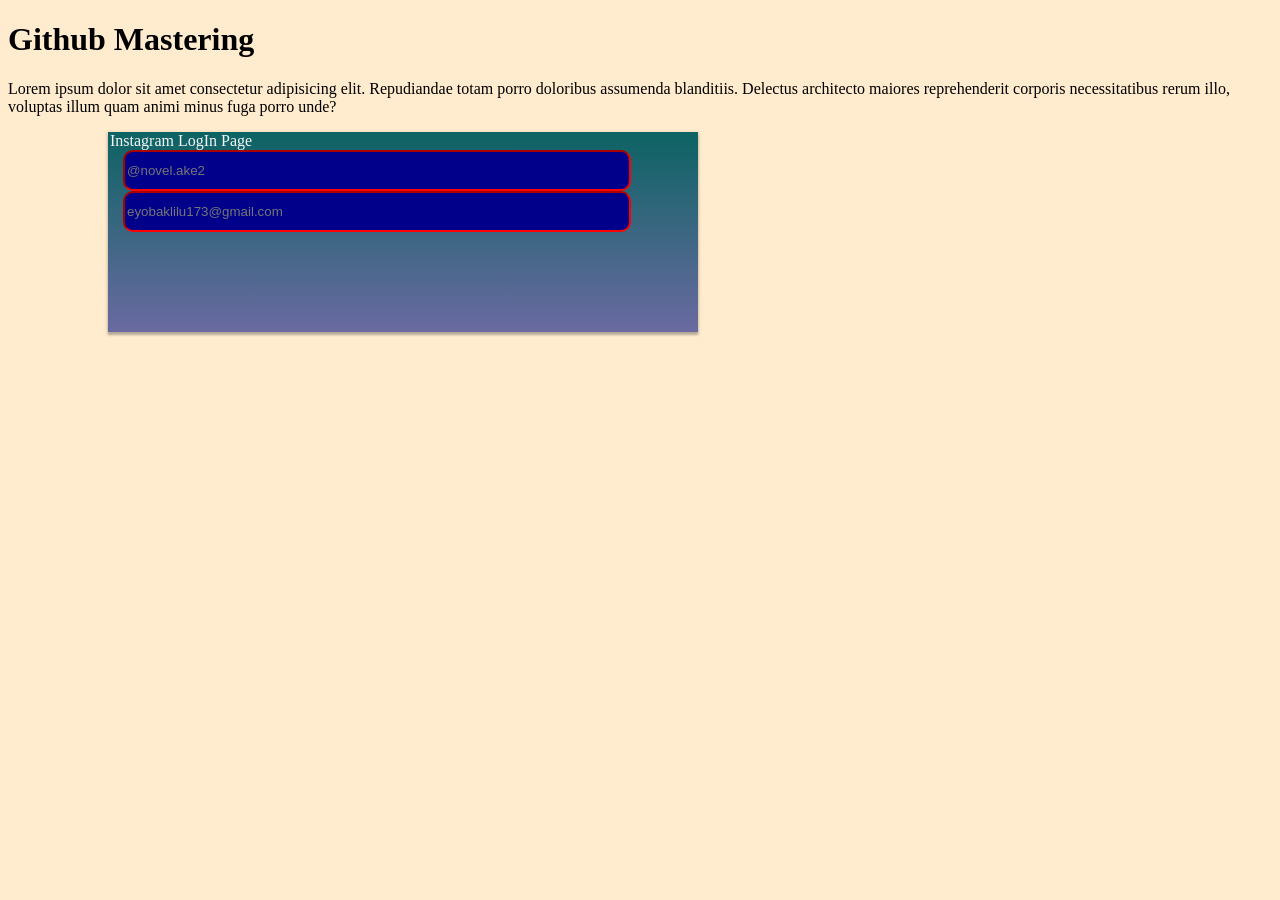
<file: index.html>
<!DOCTYPE html>
<html>
    <head>
        <meta charset="utf-8">
        <meta name="viewport" conten="width=device-width, scale=1.0">
        <title>Git Tutorial</title>
        <link rel="stylesheet" href="styles.css">
    </head>
    <body>
        <h1 class="git">Github Mastering</h1>
        <p>Lorem ipsum dolor sit amet consectetur adipisicing elit. Repudiandae totam porro doloribus assumenda blanditiis. Delectus architecto maiores reprehenderit corporis necessitatibus rerum illo, voluptas illum quam animi minus fuga porro unde?</p>
        <div class="eyy">
    
            <legend>Instagram LogIn Page</legend>
            <input class="use" type="text" name="user-name" placeholder="@novel.ake2" required>
            <input class="use1" type="email" name="email" placeholder="eyobaklilu173@gmail.com" required>
        </div>
    </body>
</html>
</file>
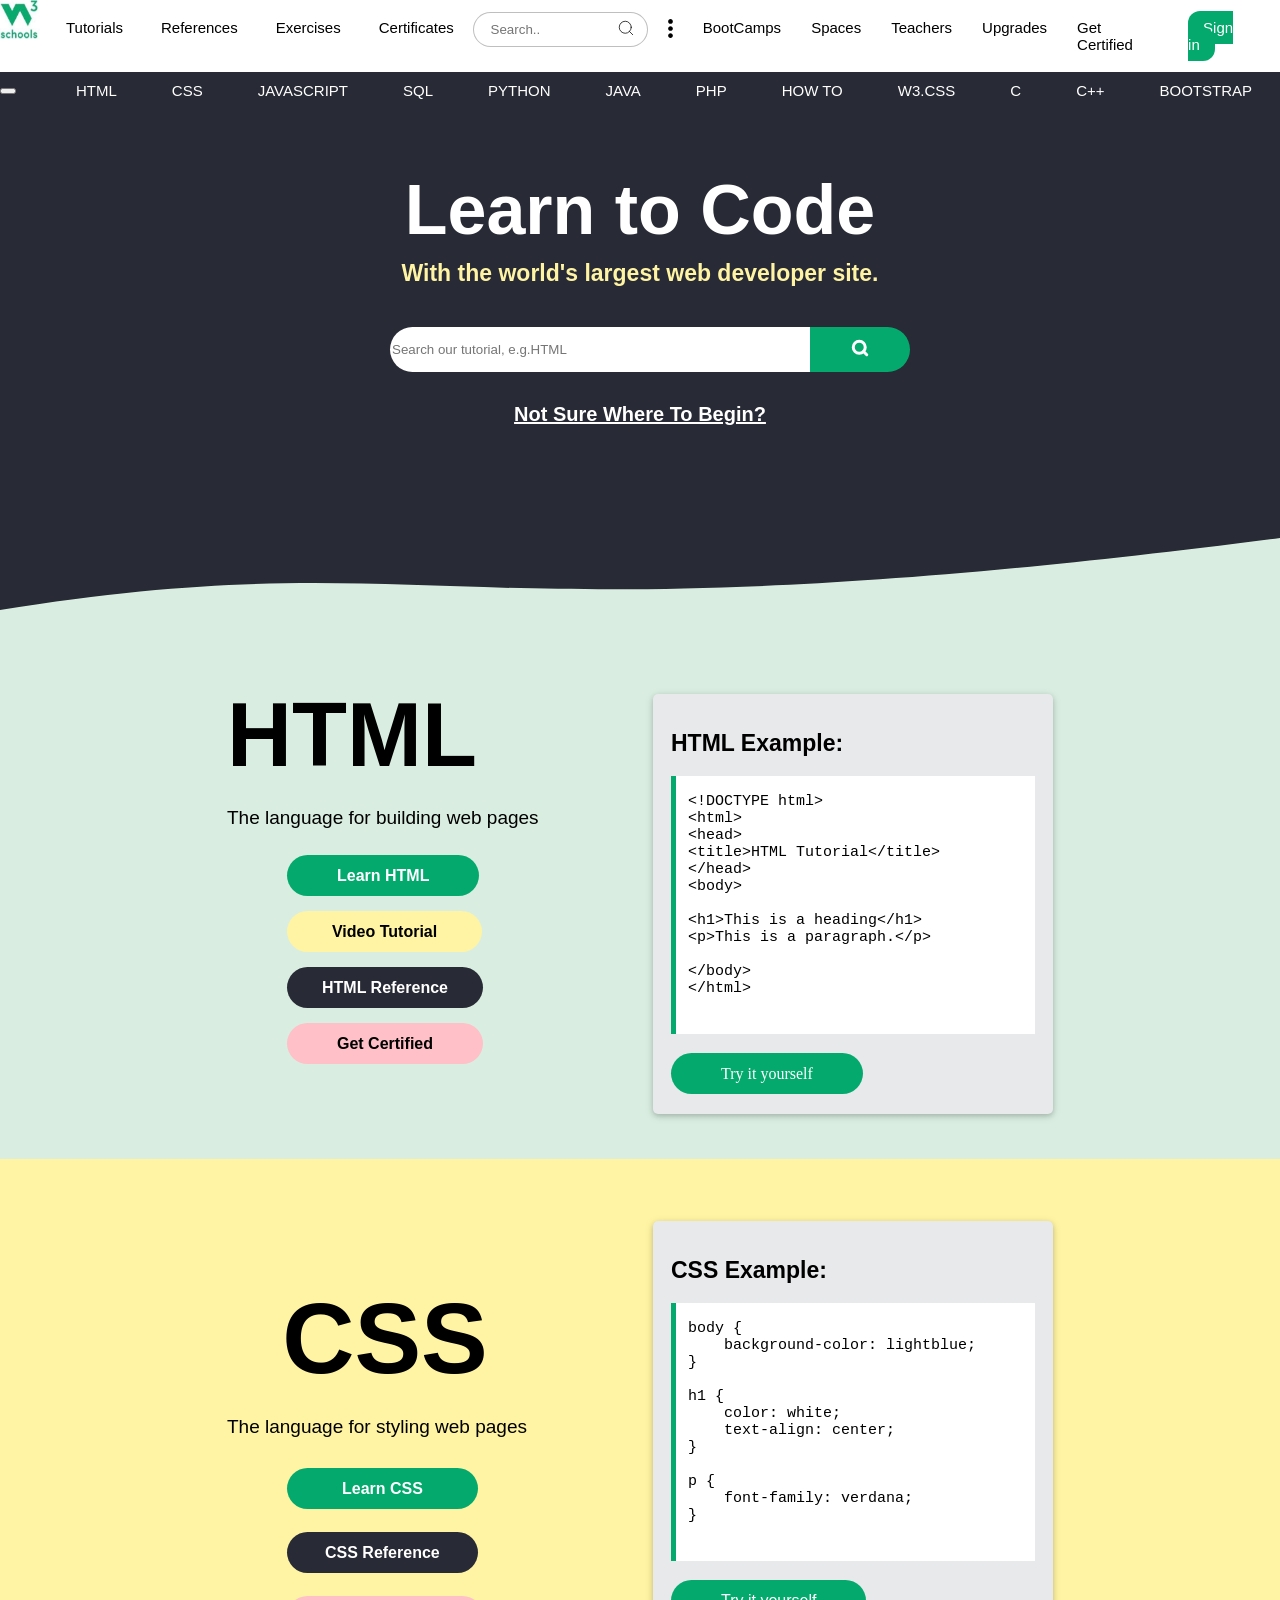
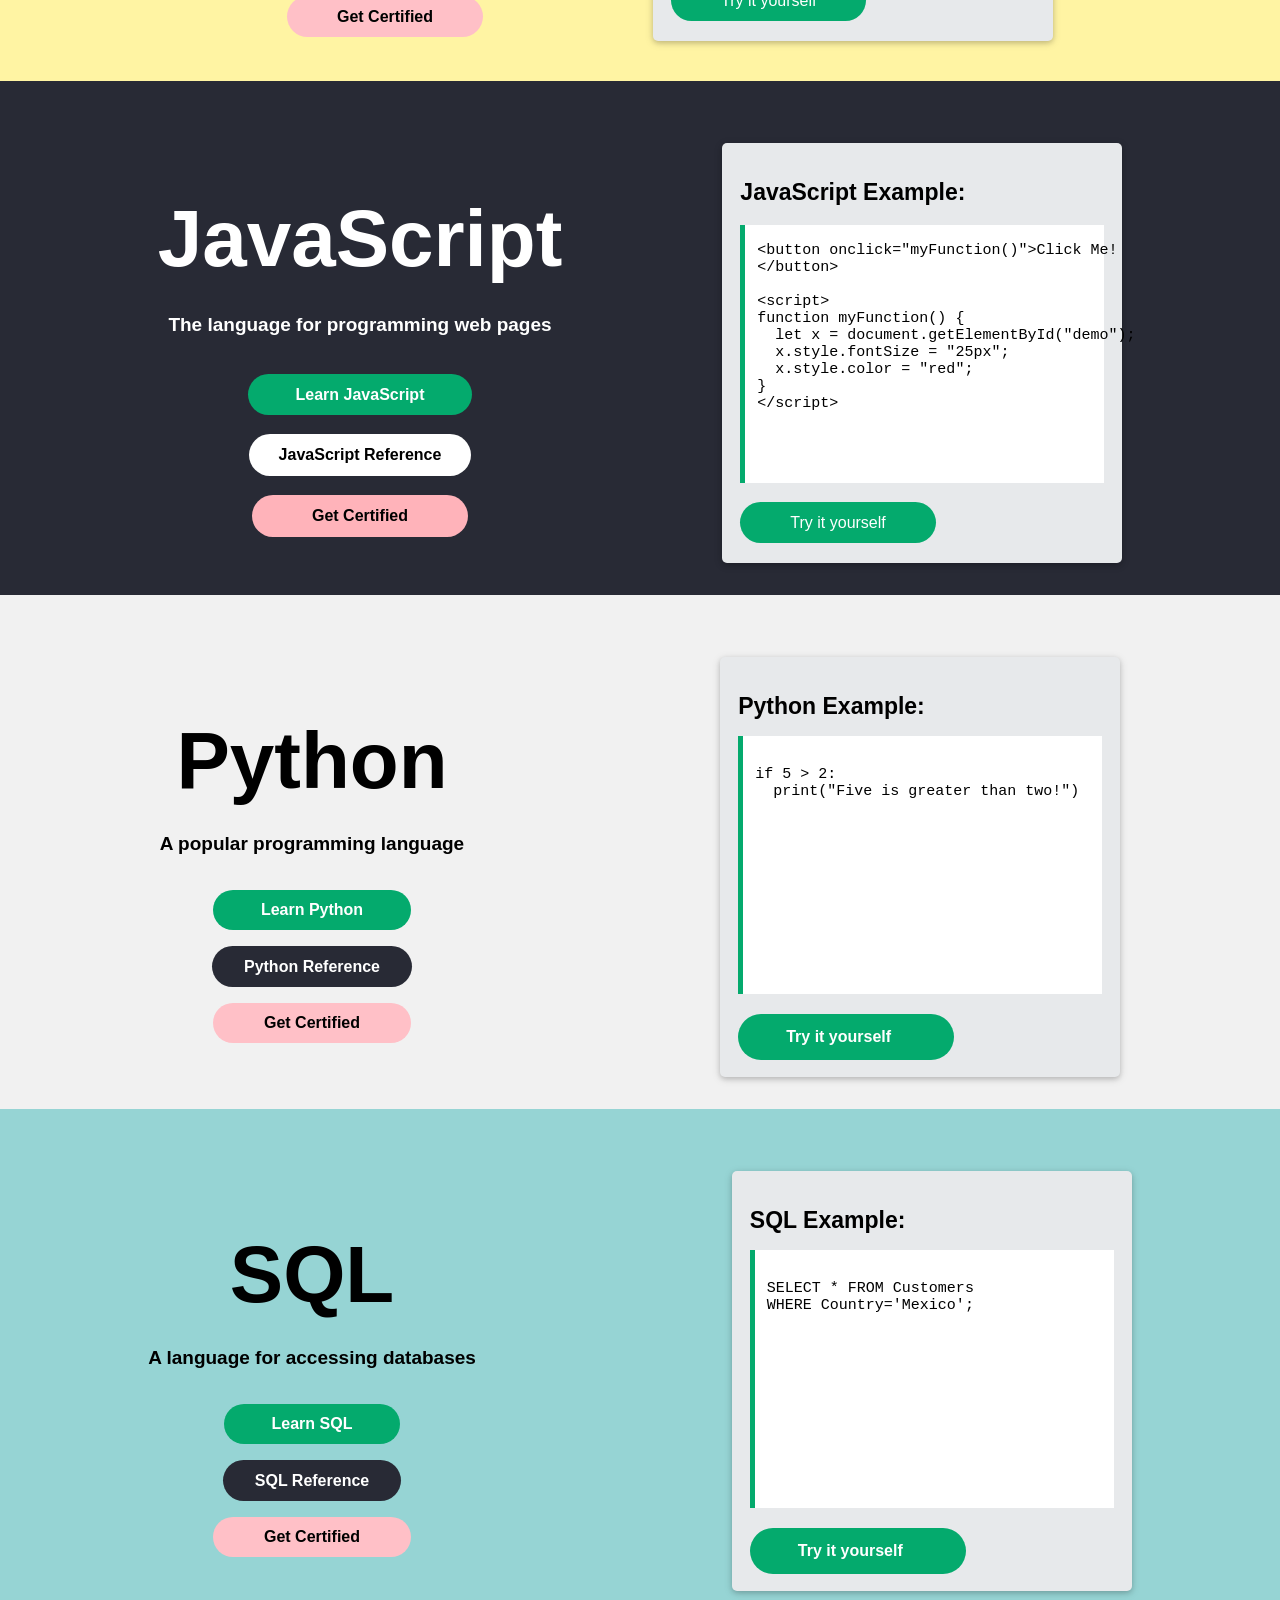
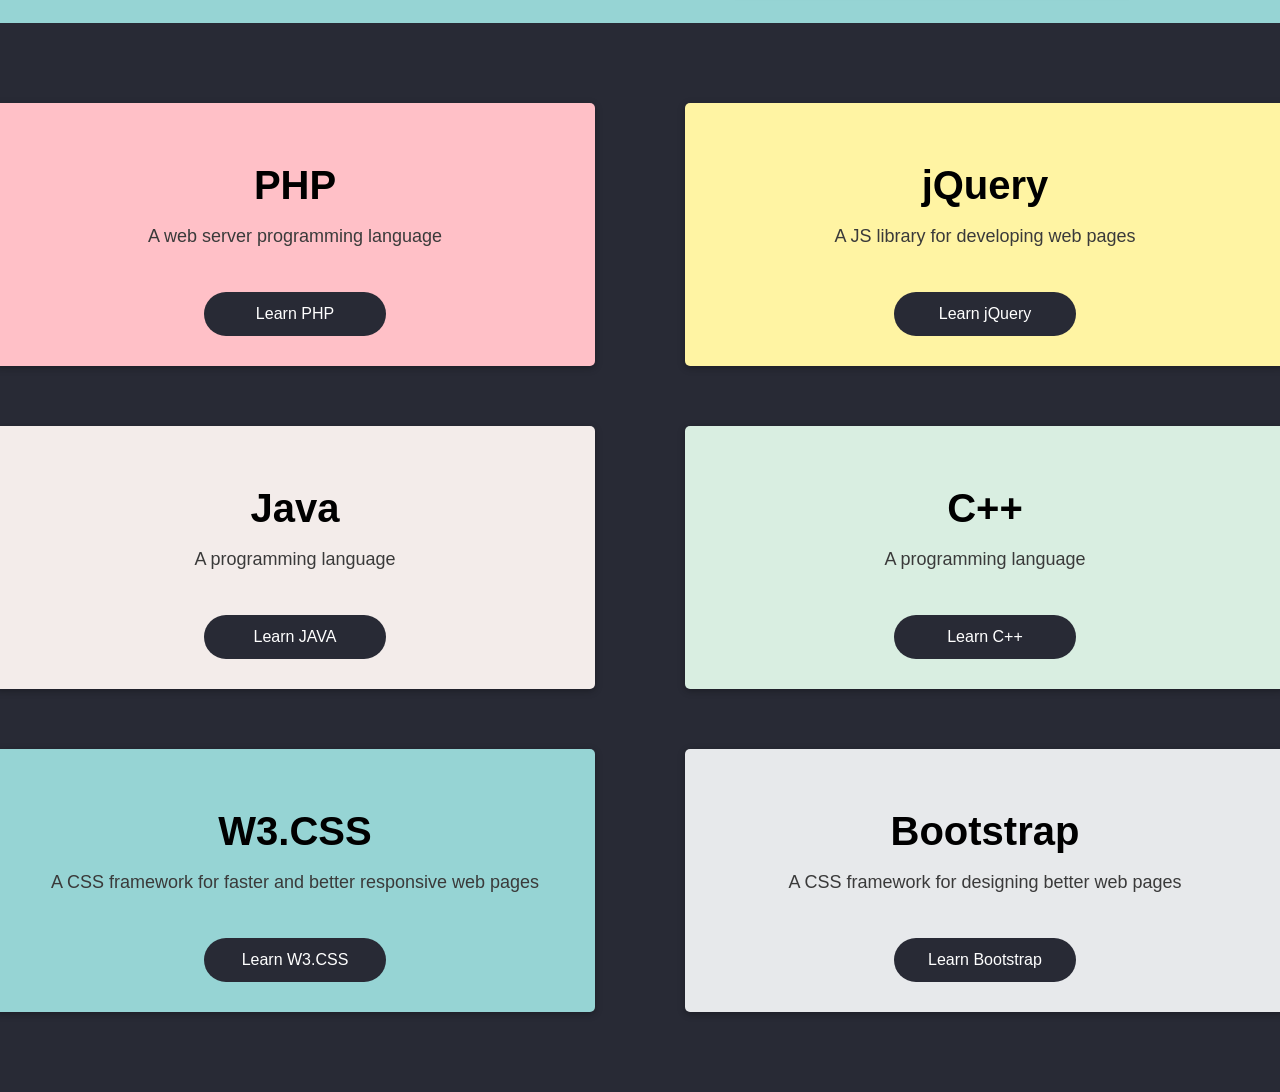
<file: clone_w3school.html>
<!DOCTYPE html>
<html lang="en">
<head>
    <meta charset="UTF-8">
    <meta name="viewport" content="width=device-width, initial-scale=1.0">
    <title>W3School</title>
    <link rel="stylesheet" href="clone_w3school.css">
</head>
<body>

    <div class="nav-container">
        <div>
        <nav class="nav-top-left">
            <ul class="left-nav">
                <li><a id="img" title="Home" href="https://www.w3schools.com/"><img src="image.png"></a></li>
                <li><a class="except" title="Tutoria and References" href="">Tutorials</a></li>
                <li><a class="except" title="References" href="">References</a></li>
                <li><a class="except" title="Exercises" href="">Exercises</a></li>
                <li><a class="except" title="Certificates" href="">Certificates</a></li>
                <li class="xcept"><input class="sear" type="search" placeholder="    Search..">
            <button class="bn" type="submit"><svg xmlns="http://www.w3.org/2000/svg" width="15" height="19" viewBox="0 0 24 24" fill="none" stroke="#000000" stroke-width="1" stroke-linecap="round" stroke-linejoin="round" class="search-icon">
  <circle cx="11" cy="11" r="8"></circle>
  <line x1="21" y1="21" x2="16.65" y2="16.65"></line>
</svg></button></li>
    <a title="See more"><svg class="svg" xmlns="http://www.w3.org/2000/svg" viewBox="0 0 640 640">
          <path d="M320 208C289.1 208 264 182.9 264 152C264 121.1 289.1 96 320 96C350.9 96 376 121.1 376 152C376 182.9 350.9 208 320 208zM320 432C350.9 432 376 457.1 376 488C376 518.9 350.9 544 320 544C289.1 544 264 518.9 264 488C264 457.1 289.1 432 320 432zM376 320C376 350.9 350.9 376 320 376C289.1 376 264 350.9 264 320C264 289.1 289.1 264 320 264C350.9 264 376 289.1 376 320z"></path>
        </svg></a>
            </ul>
        </nav>
        <nav class="nav-top-right">
            <ul class="right-nav">
                <li class="except1"><a>BootCamps</a></li>
                <li class="except1"><a>Spaces</a></li>
                <li class="except1"><a>Teachers</a></li>
                <li class="except1"><a>Upgrades</a></li>
                <li class="except1"><a>Get Certified</a></li>
                <li class="except1"><a id="in">Sign in</a></li>
            </ul>
        </nav>
        </div>
    <div class="mid-nav">
        <button class="btn-left" ></button>
        <nav class="many-nav">
            <ul class="horizontal-nav">
                <li class="li"><a href="#" title="HTML Tutorial">HTML</a></li>
                <li class="li"><a href="#" title="CSS Tutorial">CSS</a></li>
                <li class="li"><a href="#" title="JAVASCRIPT Tutorial">JAVASCRIPT</a></li>
                <li class="li"><a href="#" title="SQL Tutorial">SQL</a></li>
                <li class="li"><a href="#" title="PYTHON Tutorial">PYTHON</a></li>
                <li class="li"><a href="#" title="JAVA Tutorial">JAVA</a></li>
                <li class="li"><a href="#" title="PHP Tutorial">PHP</a></li>
                <li class="li"><a href="#" title="HOW TO">HOW TO</a></li>
                <li class="li"><a href="#" title="W3.CSS Tutorial">W3.CSS</a></li>
                <li class="li"><a href="#" title="">C</a></li>
                <li class="li"><a href="#" title="">C++</a></li>
                <li class="li"><a href="#" title="">BOOTSTRAP</a></li>
                <li class="li"><a href="#" title="">REACT</a></li>
                <li class="li"><a href="#" title="">MYSQL</a></li>
                <li class="li"><a href="#" title="">JQUERY</a></li>
                <li class="li"><a href="#" title="">EXCEL</a></li>
                <li class="li"><a href="#" title="">XML</a></li>
                <li class="li"><a href="#" title="">DJANGO</a></li>
                <li class="li"><a href="#" title="">BOOTSTRAP</a></li>
                <li class="li"><a href="#" title="">REACT</a></li>
                <li class="li"><a href="#" title="">MYSQL</a></li>
                <li class="li"><a href="#" title="">JQUERY</a></li>
                <li class="li"><a href="#" title="">EXCEL</a></li>            
                <li class="li"><a href="#" title="">REACT</a></li>
                <li class="li"><a href="#" title="">MYSQL</a></li>
                <li class="li"><a href="#" title="">JQUERY</a></li>
                <li class="li"><a href="#" title="">EXCEL</a></li>            
            </ul>
        </nav>
        <button class="btn-right" ></button>
    </div>
    </div>
    <div class="starting">
        <h1>Learn to Code</h1>
        <h3>With the world's largest web developer site.</h3>
        <form action="/search-result" method="get">
            <input class="search" type="search" placeholder="Search our tutorial, e.g.HTML">
            <button class="btn" type="submit"><svg xmlns="http://www.w3.org/2000/svg" width="15" height="15" viewBox="0 0 24 24" fill="none" stroke="#ffffff" stroke-width="4" stroke-linecap="round" stroke-linejoin="round" class="search-icon">
  <circle cx="11" cy="11" r="8"></circle>
  <line x1="21" y1="21" x2="16.65" y2="16.65"></line>
</svg></button>
        </form>
        <h4><a href="https://www.w3schools.com/where_to_start.asp">Not Sure Where To Begin?</a></h4>
        
    </div>
<svg style="background-color:#D9EEE1;" width="100%" height="72" viewBox="0 0 100 100" preserveAspectRatio="none">
  <path id="wavepath" d="M0,0  L100, 0C35,150 35,0 0,100z" fill="#282A35"></path>
</svg>

 <div class="ff">
    <div class="sec1">
        <h1>HTML</h1>
        <p>The language for building web pages</p>
        <a href="https://www.w3schools.com/html/default.asp" class="w3btn btn1" >Learn HTML</a><br>
        <a href="https://www.w3schools.com/videos/index.php" class="w3btn btn2" >Video Tutorial</a><br>
        <a href="https://www.w3schools.com/tags/default.asp" class="w3btn btn3" >HTML Reference</a><br>
        <a href="https://campus.w3schools.com/collections/certifications/products/html-certificate?_gl=1*13l9mz6*_gcl_au*NjQxMTkwMTM0LjE3NzM1MTAxOTc.*_ga*MTAxODY0MTgzOS4xNzczMDAxOTk2*_ga_9YNMTB56NB*czE3NzM1MDk4NjckbzIwJGcxJHQxNzczNTEwMTgwJGoxOCRsMCRoMA.." class="w3btn btn4" >Get Certified</a>
    </div>
    <div class="sec2">
        <div>
            <h3>HTML Example:</h3>
            <div class="pre">
                <pre>
<code>
&lt;!DOCTYPE html&gt;
&lt;html&gt;
&lt;head&gt;
&lt;title&gt;HTML Tutorial&lt;/title&gt;
&lt;/head&gt;
&lt;body&gt;

&lt;h1&gt;This is a heading&lt;/h1&gt;
&lt;p&gt;This is a paragraph.&lt;/p&gt;

&lt;/body&gt;
&lt;/html&gt;
</code>
            </pre>
            </div>
            <a href="https://www.w3schools.com/html/tryit.asp?filename=tryhtml_default_default">Try it yourself</a>
        </div>
    </div>
 </div>
 <div class="css">
    <div class="css1">
        <h1>CSS</h1>
        <p>The language for styling web pages</p>
        <a class="but" href="https://www.w3schools.com/css/default.asp">Learn CSS</a><br>
        <a class="but" href="">CSS Reference</a><br>
        <a class="but" href="https://www.w3schools.com/cssref/index.php">Get Certified</a>
    </div>
    <div class="css2">
        <h3>CSS Example:</h3>
        <div>
            <pre class="pre1">
                <code>
body {
    background-color: lightblue;
}

h1 {
    color: white;
    text-align: center;
}

p {
    font-family: verdana;
}
                </code>
            </pre>
        </div>
        <a href="https://www.w3schools.com/css/tryit.asp?filename=trycss_default">Try it yourself</a>
    </div>
 </div>


 <div class="js">
    <div class="js1">
        <h1 class="jshead">JavaScript</h1>
        <p class="par">The language for programming web pages</p>
        <a class="jslink ln1" href="https://www.w3schools.com/js/default.asp">Learn JavaScript</a>
        <a class="jslink ln2" href="https://www.w3schools.com/jsref/default.asp">JavaScript Reference</a>
        <a class="jslink ln3" href="https://campus.w3schools.com/collections/certifications/products/javascript-certificate?_gl=1*1n0ohiy*_gcl_au*NjQxMTkwMTM0LjE3NzM1MTAxOTc.*_ga*MTAxODY0MTgzOS4xNzczMDAxOTk2*_ga_9YNMTB56NB*czE3NzM4NTIwNjckbzMzJGcxJHQxNzczODUyODIxJGoyMyRsMCRoMA..">Get Certified</a>
    </div>
    <div class="js2">
        <h3>JavaScript Example:</h3>
        <div>
            <pre>
                <code>
&lt;button onclick="myFunction()"&gt;Click Me!
&lt;/button&gt;

&lt;script&gt;
function myFunction() {
  let x = document.getElementById("demo");
  x.style.fontSize = "25px";
  x.style.color = "red";
}
&lt;/script&gt;
                </code>
            </pre>
        </div>
        <a>Try it yourself</a>
    </div>
 </div>

 <div class="python">
    <div class="py1">
        <h1 class="pyhead">Python</h1>
        <p class="pypar">A popular programming language</p>
        <a class="pylink lin1" href="https://www.w3schools.com/python/default.asp">Learn Python</a>
        <a class="pylink lin2" href="https://www.w3schools.com/python/python_reference.asp">Python Reference</a>
        <a class="pylink lin3" href="https://campus.w3schools.com/collections/certifications/products/python-certificate?_gl=1*140s32q*_gcl_au*NjQxMTkwMTM0LjE3NzM1MTAxOTc.*_ga*MTAxODY0MTgzOS4xNzczMDAxOTk2*_ga_9YNMTB56NB*czE3NzM4NjgyOTUkbzM0JGcxJHQxNzczODcyNDg5JGoxMiRsMCRoMA..">Get Certified</a>
    </div>
    <div class="py2">
        <h3>Python Example:</h3>
        <div>
            <pre>
                <code>
if 5 &gt; 2:
  print("Five is greater than two!")
                </code>
            </pre>
        </div>
        <a class="pylink lin1 lm" href="https://www.w3schools.com/python/trypython.asp?filename=demo_indentation">Try it yourself</a>
    </div>
 </div>

 <div class="python sql">
    <div class="py1">
        <h1 class="pyhead">SQL</h1>
        <p class="pypar">A language for accessing databases</p>
        <a class="pylink lin1" href="https://www.w3schools.com/sql/default.asp">Learn SQL</a>
        <a class="pylink lin2" href="https://www.w3schools.com/sql/sql_ref_keywords.asp">SQL Reference</a>
        <a class="pylink lin3" href="https://campus.w3schools.com/collections/certifications/products/sql-certificate?_gl=1*1go4oim*_gcl_au*NjQxMTkwMTM0LjE3NzM1MTAxOTc.*_ga*MTAxODY0MTgzOS4xNzczMDAxOTk2*_ga_9YNMTB56NB*czE3NzQxODA1MDAkbzM3JGcxJHQxNzc0MTgxNDExJGoyOSRsMCRoMA..">Get Certified</a>

    </div>
    <div class="py2">
        <h3>SQL Example:</h3>
        <div>
            <pre>
                <code>
SELECT * FROM Customers
WHERE Country='Mexico';
                </code>
            </pre>
        </div>
        <a class="pylink lin1 lm" href="https://www.w3schools.com/sql/trysql.asp?filename=trysql_select_where">Try it yourself</a>

    </div>
 </div>

<div class="div-container">
    <div class="contain php">
        <h3 class="titl">PHP</h3>
        <p class="cont">A web server programming language</p>
        <a class="linked" href="https://www.w3schools.com/php/default.asp">Learn PHP</a>
    </div>
    <div class="contain query">
        <h3 class="titl">jQuery</h3>
        <p class="cont">A JS library for developing web pages</p>
        <a class="linked" href="https://www.w3schools.com/jquery/default.asp">Learn jQuery</a>
    </div>
    <div class="contain java">
        <h3 class="titl">Java</h3>
        <p class="cont">A programming language</p>
        <a class="linked" href="https://www.w3schools.com/java/default.asp">Learn JAVA</a>
    </div>
    <div class="contain c">
        <h3 class="titl">C++</h3>
        <p class="cont">A programming language</p>
        <a class="linked" href="https://www.w3schools.com/cpp/default.asp">Learn C++</a>
    </div>
    <div class="contain w3">
        <h3 class="titl">W3.CSS</h3>
        <p class="cont">A CSS framework for faster and better responsive web pages</p>
        <a class="linked" href="https://www.w3schools.com/w3css/default.asp">Learn W3.CSS</a>
    </div>
    <div class="contain boot">
        <h3 class="titl">Bootstrap</h3>
        <p class="cont">A CSS framework for designing better web pages</p>
        <a class="linked" href="https://www.w3schools.com/bootstrap/default.asp">Learn Bootstrap</a>
    </div>
</div>
   </body>
</html>
</file>
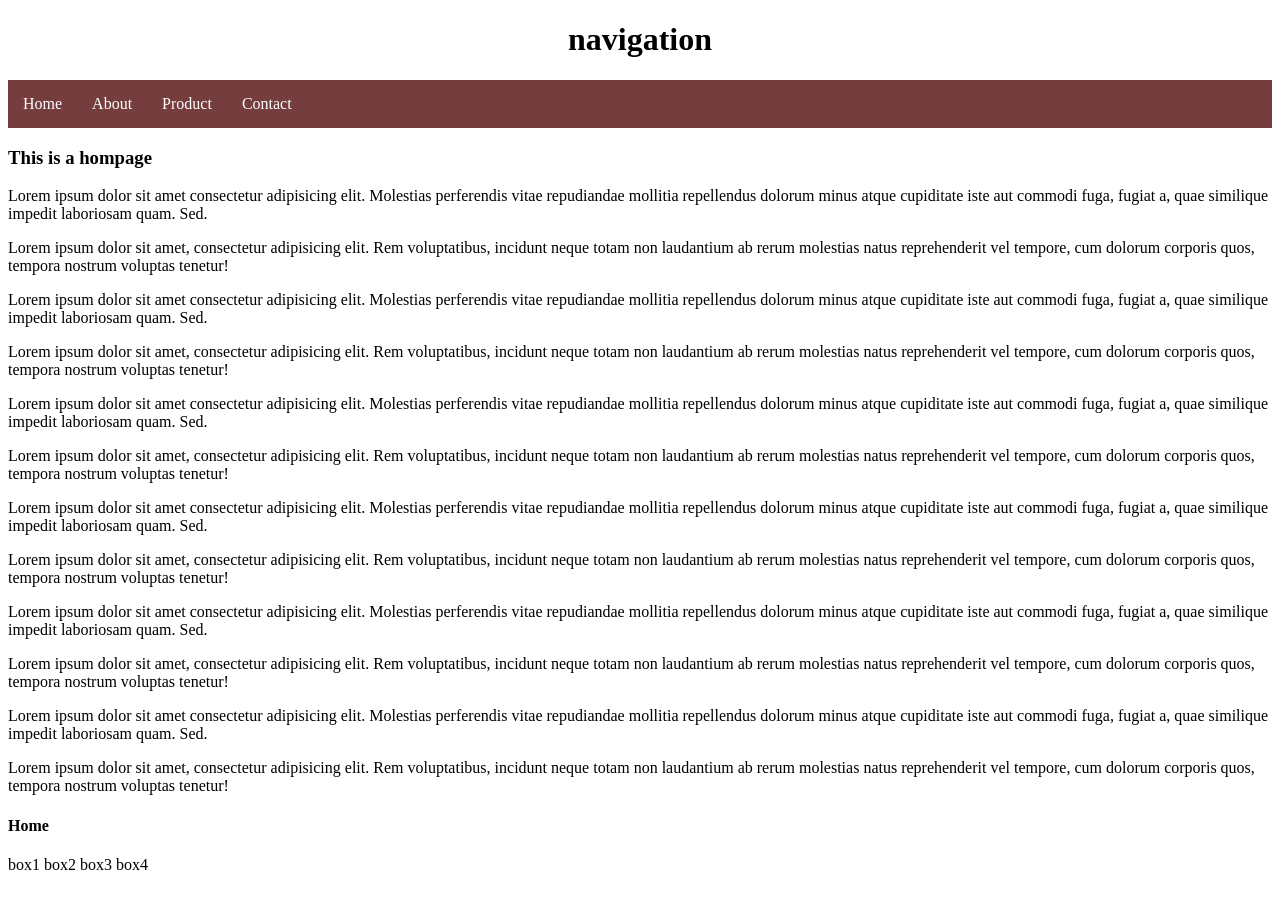
<file: navigationBar.html>
<!DOCTYPE html>
<html lang="en">
<head>
    <meta charset="UTF-8">
    <meta name="viewport" content="width=device-width, initial-scale=1.0">
    <title>Navigation bar</title>
    <link rel="stylesheet" href="navStyle.css">
</head>
<body>
    <h1>navigation</h1>
    <nav class="navbar">
        <ul>
            <li><a href="#home">Home</a></li>
            <li><a href="">About</a></li>
            <li><a href="">Product</a></li>
            <li><a href="">Contact</a></li>
        </ul>
    </nav>
    <main>
        <h3>This is a hompage</h3>
        <p>Lorem ipsum dolor sit amet consectetur adipisicing elit. Molestias perferendis vitae repudiandae mollitia repellendus dolorum minus atque cupiditate iste aut commodi fuga, fugiat a, quae similique impedit laboriosam quam. Sed.</p>
        <p>Lorem ipsum dolor sit amet, consectetur adipisicing elit. Rem voluptatibus, incidunt neque totam non laudantium ab rerum molestias natus reprehenderit vel tempore, cum dolorum corporis quos, tempora nostrum voluptas tenetur!</p>
       
        <p>Lorem ipsum dolor sit amet consectetur adipisicing elit. Molestias perferendis vitae repudiandae mollitia repellendus dolorum minus atque cupiditate iste aut commodi fuga, fugiat a, quae similique impedit laboriosam quam. Sed.</p>
        <p>Lorem ipsum dolor sit amet, consectetur adipisicing elit. Rem voluptatibus, incidunt neque totam non laudantium ab rerum molestias natus reprehenderit vel tempore, cum dolorum corporis quos, tempora nostrum voluptas tenetur!</p>
        
        <p>Lorem ipsum dolor sit amet consectetur adipisicing elit. Molestias perferendis vitae repudiandae mollitia repellendus dolorum minus atque cupiditate iste aut commodi fuga, fugiat a, quae similique impedit laboriosam quam. Sed.</p>
        <p>Lorem ipsum dolor sit amet, consectetur adipisicing elit. Rem voluptatibus, incidunt neque totam non laudantium ab rerum molestias natus reprehenderit vel tempore, cum dolorum corporis quos, tempora nostrum voluptas tenetur!</p>
        
        <p>Lorem ipsum dolor sit amet consectetur adipisicing elit. Molestias perferendis vitae repudiandae mollitia repellendus dolorum minus atque cupiditate iste aut commodi fuga, fugiat a, quae similique impedit laboriosam quam. Sed.</p>
        <p>Lorem ipsum dolor sit amet, consectetur adipisicing elit. Rem voluptatibus, incidunt neque totam non laudantium ab rerum molestias natus reprehenderit vel tempore, cum dolorum corporis quos, tempora nostrum voluptas tenetur!</p>
        
        <p>Lorem ipsum dolor sit amet consectetur adipisicing elit. Molestias perferendis vitae repudiandae mollitia repellendus dolorum minus atque cupiditate iste aut commodi fuga, fugiat a, quae similique impedit laboriosam quam. Sed.</p>
        <p>Lorem ipsum dolor sit amet, consectetur adipisicing elit. Rem voluptatibus, incidunt neque totam non laudantium ab rerum molestias natus reprehenderit vel tempore, cum dolorum corporis quos, tempora nostrum voluptas tenetur!</p>
         
        <p>Lorem ipsum dolor sit amet consectetur adipisicing elit. Molestias perferendis vitae repudiandae mollitia repellendus dolorum minus atque cupiditate iste aut commodi fuga, fugiat a, quae similique impedit laboriosam quam. Sed.</p>
        <p>Lorem ipsum dolor sit amet, consectetur adipisicing elit. Rem voluptatibus, incidunt neque totam non laudantium ab rerum molestias natus reprehenderit vel tempore, cum dolorum corporis quos, tempora nostrum voluptas tenetur!</p>
        <h4 id="home">Home</h4>
    </main>
    <div>
        <dvi class="box" id="box1">box1</dvi>
        <dvi class="box" id="box2">box2</dvi>
        <dvi class="box" id="box3">box3</dvi>
        <dvi class="box" id="box4">box4</dvi>
    </div>
</body>
</html>
</file>
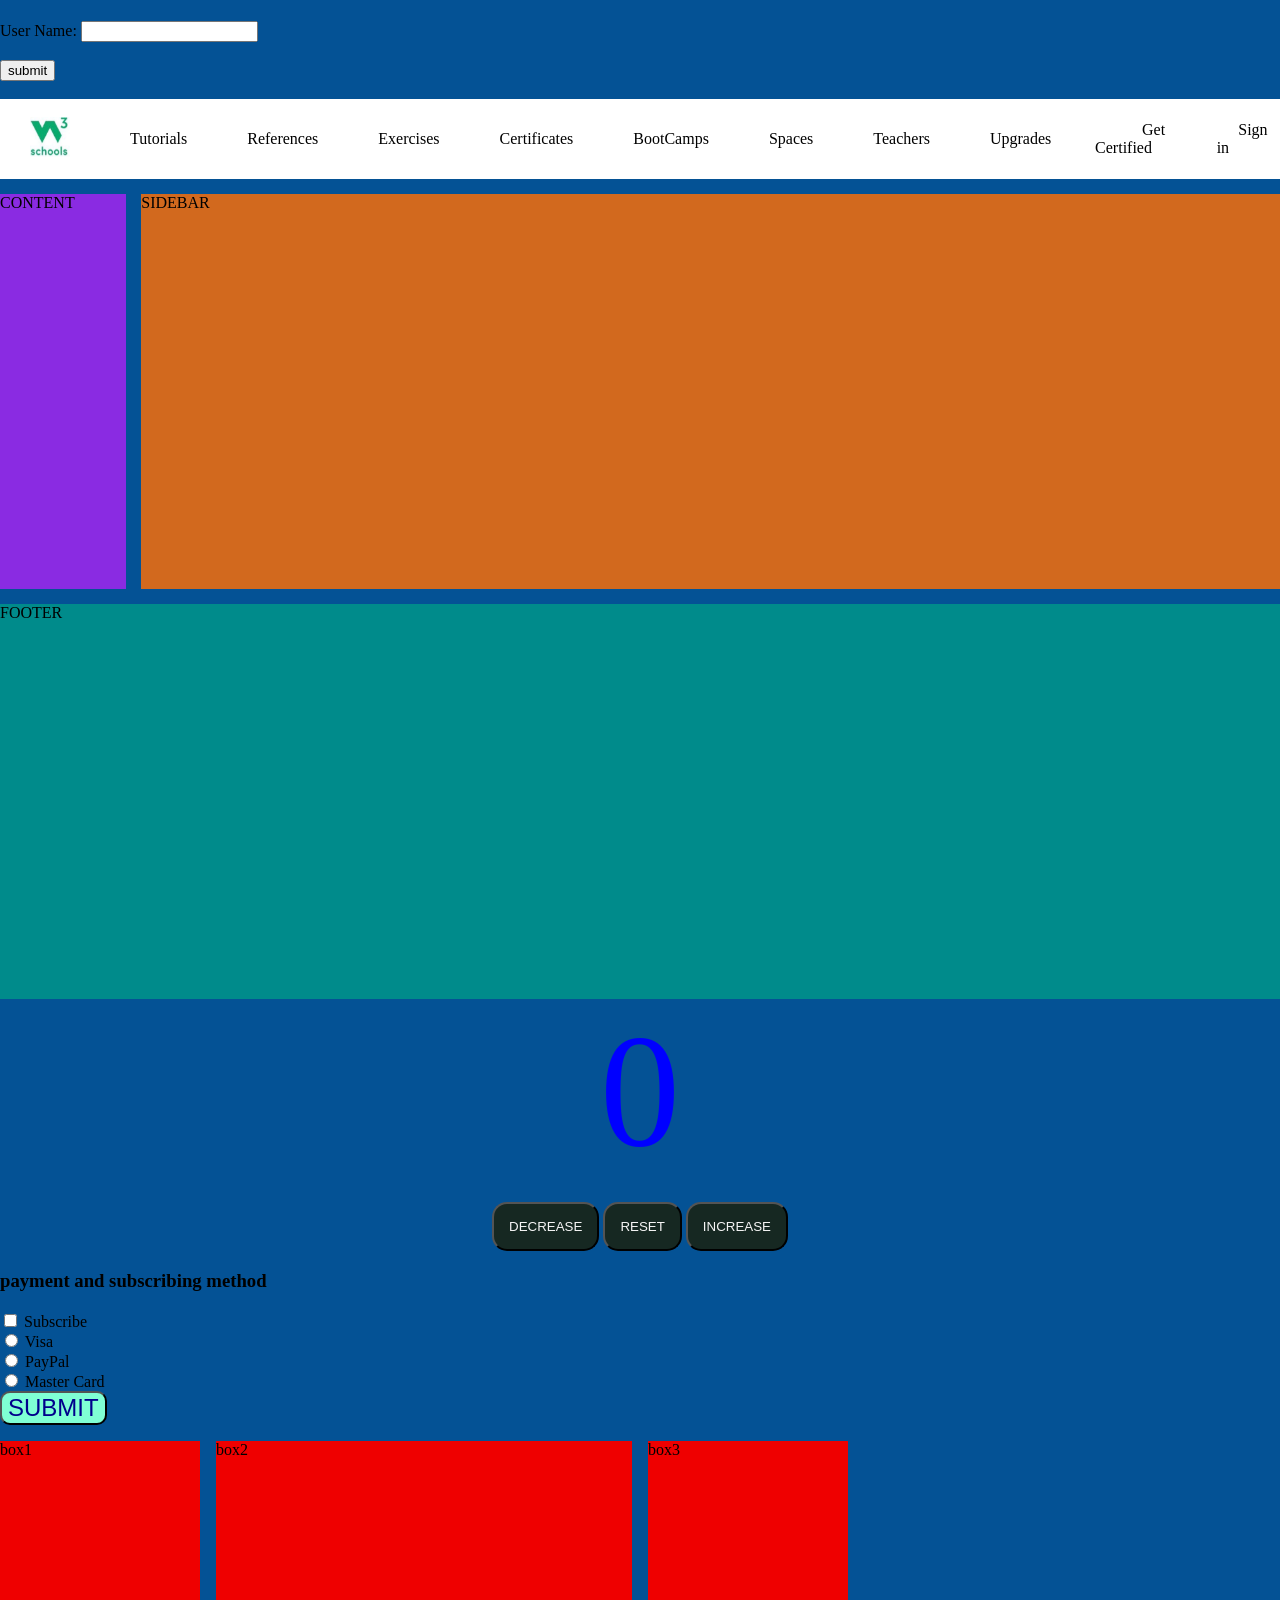
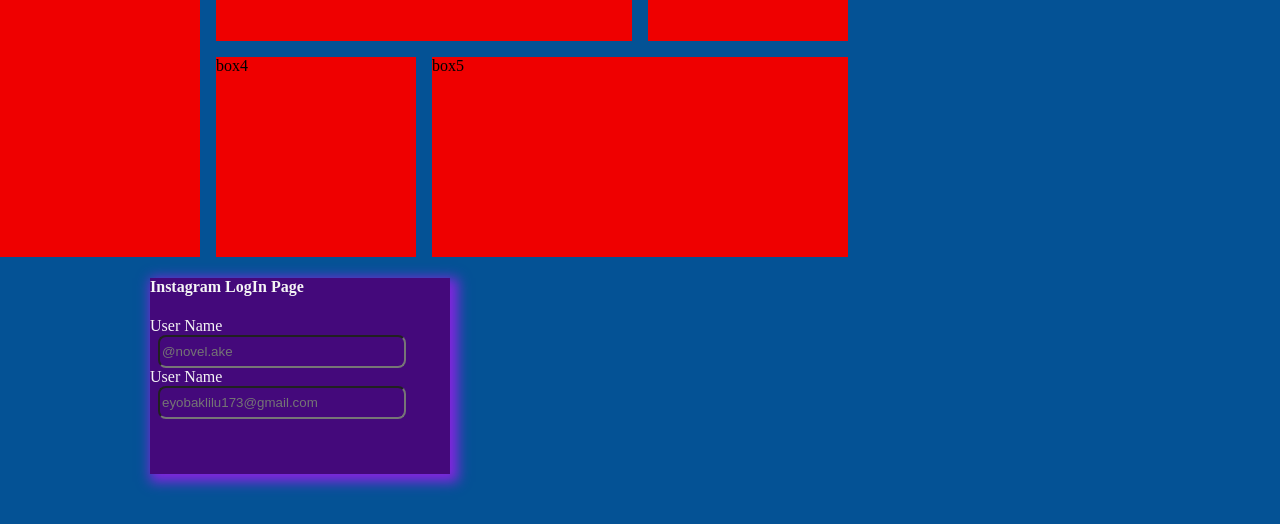
<file: practice.html>
<!DOCTYPE html>
<html lang="en">
<head>
    <meta charset="UTF-8">
    <meta name="viewport" content="width=device-width, initial-scale=1.0">
    <title>practice</title>
    <link rel="stylesheet" href="practice.css">
</head>
<body>
    <h1 id="h1"></h1>
    
    <label>User Name: </label>
    <input id="myText" name="name" type="text"><br><br>
    <button id="mySubmit">submit</button><br><br>
    <div class="container">
        <div class="boxx1">
            <!-- <nav class="nav-top-left"> -->
            <ul class="left-nav">
                <li class="except"><a id="img" title="Home" href="https://www.w3schools.com/"><img src="image.png"></a></li>
                <li class="except"><a  title="Tutoria and References" href="">Tutorials</a></li>
                <li class="except"><a  title="References" href="">References</a></li>
                <li class="except"><a  title="Exercises" href="">Exercises</a></li>
                <li class="except"><a  title="Certificates" href="">Certificates</a></li>
            <!-- </ul> -->
        <!-- </nav> -->
        <!-- <nav class="nav-top-right"> -->
            <!-- <ul class="right-nav"> -->
                <li class="except bb"><a>BootCamps</a></li>
                <li class="except bb"><a>Spaces</a></li>
                <li class="except bb"><a>Teachers</a></li>
                <li class="except bb"><a>Upgrades</a></li>
                <li class="except bb"><a>Get Certified</a></li>
                <li class="except bb"><a id="in">Sign in</a></li>
            <!-- </ul> -->
        </nav>
        </div>
        <div class="boxx2">CONTENT</div>
        <div class="boxx3">SIDEBAR</div>
        <div class="boxx4">FOOTER</div>
    </div>
 
<div class="ty">
    <label id="lab">0</label><br><br>
    <button id="decrease" class="e">DECREASE</button>
    <button id="reset" class="e">RESET</button>
    <button id="increase" class="e">INCREASE</button>
</div>
    
    <h3>payment and subscribing method</h3>
    <input id="subscribe" type="checkbox">
    <label for="subscribe">Subscribe</label><br>
    <input id="visaBtn" type="radio" name="card">
    <label for="visaBtn">Visa</label><br>
    <input id="paypalBtn" type="radio" name="card">
    <label for="paypalBtn">PayPal</label><br>
    <input id="mastercardBtn" type="radio" name="card">
    <label for="mastercardBtn">Master Card</label><br>
    <button id="submitBtn" type="submit">SUBMIT</button>
    <p id="sub"></p>
    <p id="ca"></p>
    <div class="box-container">
        <div class="box" style="grid-area:box1">box1</div>
        <div class="box" style="grid-area:box2">box2</div>
        <div class="box" style="grid-area:box3">box3</div>
        <div class="box" style="grid-area:box4">box4</div>
        <div class="box" style="grid-area:box5">box5</div>
    </div>
    <div class="name">
        <h4>Instagram LogIn Page</h4>
        <label for="user">User Name</label><br>
        <input id="user" type="text" placeholder="@novel.ake" required><br>
        <label for="use">User Name</label><br>
        <input id="use" type="email" placeholder="eyobaklilu173@gmail.com" required>
    </div> 


</body>
</html>
</file>
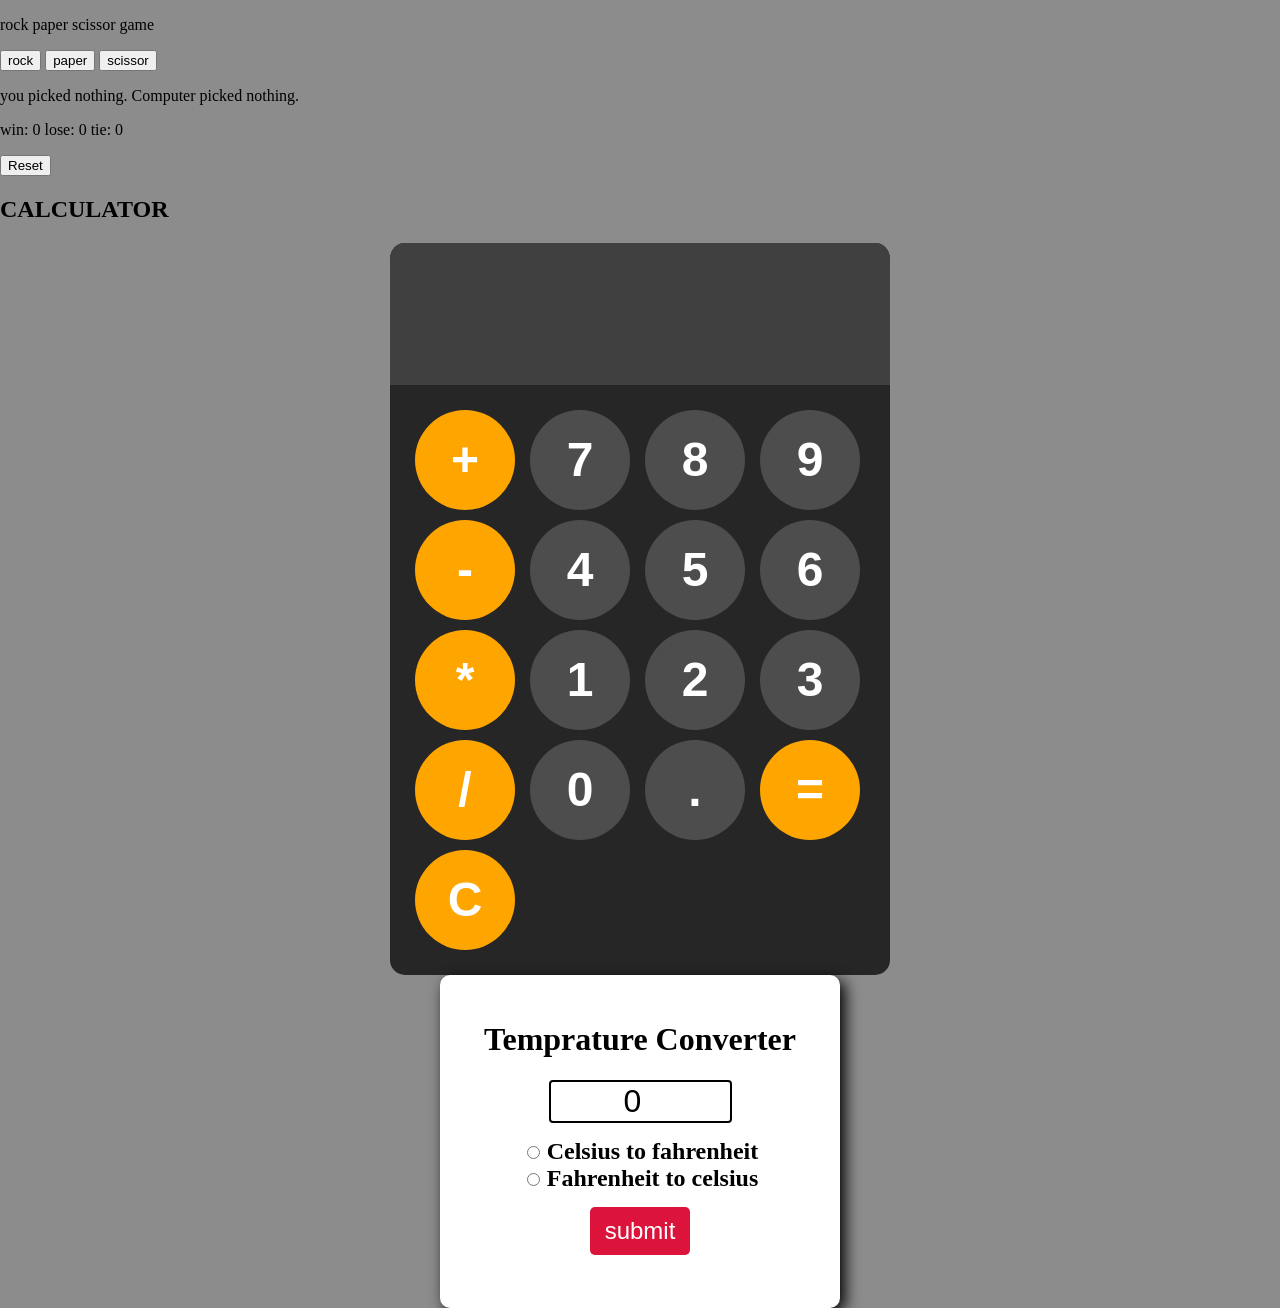
<file: rockPaper.html>
<!DOCTYPE html>
<html lang="en">
    <head>
        <meta charset="utf-8">
        <meta name="viewport" conten="width=device-width, scale=1.0">
        <title>Git Tutorial</title>
        <link rel="stylesheet" href="rockPaper.css">
    </head>
    <body>
        <p>rock paper scissor game</p>
        <button onclick="playGame('rock');">rock</button>
        <button onclick="playGame('paper');">paper</button>
        <button onclick="playGame('scissor');">scissor</button>
        <p class="parse">you picked nothing. Computer picked nothing.</p>
        <p class="val">win: 0 lose: 0 tie: 0</p>
        <button onclick="resetScore();">Reset</button>
        

        <h2>CALCULATOR</h2>
        <div class="calculator">
            <input id="display" readonly>
            <div id="key">
                <button class="btn" onclick="appendToDisplay('+');" id="operator">+</button>
                <button class="btn" onclick="appendToDisplay('7');">7</button>
                <button class="btn" onclick="appendToDisplay('8');">8</button>
                <button class="btn" onclick="appendToDisplay('9');">9</button>
                <button class="btn" onclick="appendToDisplay('-');" id="operator">-</button>
                <button class="btn" onclick="appendToDisplay('4');">4</button>
                <button class="btn" onclick="appendToDisplay('5');">5</button>
                <button class="btn" onclick="appendToDisplay('6');">6</button>
                <button class="btn" onclick="appendToDisplay('*');" id="operator">*</button>
                <button class="btn" onclick="appendToDisplay('1');">1</button>
                <button class="btn" onclick="appendToDisplay('2');">2</button>
                <button class="btn" onclick="appendToDisplay('3');">3</button>
                <button class="btn" onclick="appendToDisplay('/');" id="operator">/</button>
                <button class="btn" onclick="appendToDisplay('0');">0</button>
                <button class="btn" onclick="appendToDisplay('.');">.</button>
                <button class="btn" onclick="calculate();" id="operator">=</button>
                <button class="btn" onclick="clearDisplay();" id="operator">C</button>
            </div>
        </div>

         <form>
            <h1>Temprature Converter</h1>
            <input type="number" id="textBox" value="0"><br>
            <input type="radio" id="toFahrenheit" name="unit">
            <label for="toFahrenheit">Celsius to fahrenheit</label><br>
            <input type="radio"  id="toCelsius" name="unit">
            <label for="toCelsius">Fahrenheit to celsius</label><br>
            <button id="vs"  type="button" onclick="convert()">submit</button>
            <p id="result"></p>
         </form>
        <script src="rockPaper.js"></script>
    </body>
</html>
</file>
<file: styles.css>
body{
    background-color: blanchedalmond;
}
div{
    display:flex;
    flex-direction: column;
    width:590px;
    height:200px;
    background:linear-gradient(rgb(12, 99, 99), rgb(106, 106, 161));
    color:whitesmoke;

    box-shadow:0 3px 2px rgba(60, 64, 67, 0.3), 0 1px 3px 1px rgba(60,64,67,0.15);
    margin-left:100px ;
}
input{
    display:inline-block;
    border-radius:10px;
    height:35px;
    width:500px;
    margin-left:15px;
    background-color: darkblue;
    color:whitesmoke; 
}
.use:hover{
    border-color: aqua;
    border-style: solid;

}
input:active{
    width:400px;
}
input:invalid{
    border-color:red;
}
</file>
<file: clone_w3school.css>
body{
    padding:0;
    margin:0;
    height: 100vh;
}
.nav-container {
    position:fixed;
    top:0;
    left:0;
    right:0;
    background-color: rgb(255, 255, 255);
    font-family:"Source Sans Pro", sans-serif;
}
.left-nav{
    margin:0;
    padding:0;
}
.left-nav li{
    display:flex;
    overflow:hidden;
    float:left;
}
a img{
    
    width:40px;
    height:40px;
    padding:0;
    margin-right:7px;
}
.except{
    text-decoration:none;
    color:black;
    font-size: 15px;
    text-align:center;
   padding:19px;
    background-color:white;
}
.except:hover:not(last-child){
    background-color:#04AA6D;
    color:white;
}
.sear{
    border-radius: 25px;
    height:35px;
    margin:0;
    margin-top:12px;
    position:relative;
    border: 1px solid rgba(0, 0, 0, 0.25) ;
}

.sear:focus{
    border:2px solid #04AA6D;
}
.search-icon{
    width: 18px;
    height: 18px;
    text-align: center;
}
.bn{
    border-radius: 25px;
    position: absolute;
    left:611px;
    top:13px;
    border:none;
    background-color: transparent;
    padding:6px;
}
.bn:hover{
    cursor: pointer;
    background-color: #E7E9EB;
}
.svg{
    width: 27px;
    height: 27px;
    display: block;
    margin: 0 auto;
    float:left;
    margin-top:15px;
    margin-left:9px;
}
.svg:hover{
    background-color: #E7E9EB;
    border-radius: 15px;
}
/*right top nav styling*/
.nav-top-right {
    display: flex;
    justify-content: flex-end;   /* pushes items to the right */
    
}

.right-nav {
    display: flex;               /* makes items appear in a row */
    list-style: none;            /* removes bullets */
    margin: 0;
    padding: 4px;
}

.right-nav li {
    padding: 15px;           /* space between items */
    font-size: 15px;
}
.except1:hover:not(:last-child){
    background-color: rgba(254, 249, 249, 0.926);
    border-radius:30px;
    cursor: pointer;
}
#in{
    background-color:#04AA6D;
    padding:8px 15px;
    border-radius:12px;
    color:white;
}
#in:hover{
    opacity: 0.8;
}

.mid-nav{
    background-color: #282A35;
    display: flex;
    align-items: center;
    justify-content: start;
   /* overflow-x: auto; */
}
.horizontal-nav{
    display: flex;
    grid-auto-flow: column;
    white-space:nowrap;
    scroll-behavior: smooth;
    cursor: pointer;
    justify-content:start;
    align-items: center;
    margin:0;
    font-size:15px;
}
 .li{
   
    list-style-type: none;
    padding-right:15px;
    padding-left:0;
    padding-top:10px;
    padding-bottom:10px;
    margin:0;
    
}
.li a{
    text-decoration: none;
    color: white;
    text-align: center;
    padding:14px 20px;
   

}
.li:hover{
    background-color: black;
}
.starting{
    margin-top:80px;
    display:grid;
    place-items:center;
    background-color: #282A35;
    padding-bottom:90px;
}
h1{
    color:white;
    font-family:"Source Sans Pro", sans-serif;
    font-size:70px;
    font-weight:700;
    margin-bottom:-20px;
    margin-top:90px;
    
}
h3{
    color:rgb(255, 244, 163);
    margin-top:30px;
    margin-bottom:10px;
    font-size:23px;
    font-weight:700;
    font-family:"Source Sans Pro", sans-serif;
}
form{
    display: grid;
    grid-template-columns:1fr 80px;
    align-items: center;
    justify-content: center;
    margin-top:30px;
    margin-bottom:10px;
}
.search{
   border-top-left-radius: 25px;
   border-bottom-left-radius: 25px;
   height:45px;
   width:420px;
   margin-right:0;
   border:0px;
   border-color:#282A35;
}
.btn{
    background-color:#04AA6D;
    border:0px;
    border-color: transparent;
    height:45px;
    width:100px;
    margin:0;
    border-top-right-radius: 25px;
   border-bottom-right-radius: 25px;
}
h4 a{
    color:white;
    font-size:20px;
    font-family:"Source Sans Pro", sans-serif;
    margin-bottom:80px;
}
.search:focus,
.search:active {
  outline: none;
  border: none;
  box-shadow: none;
}
.btn:hover{
    opacity: 0.8;
    cursor:pointer;
}
h4 a:hover{
    color:rgb(255, 244, 163) ;
}
.ff{
    margin-top:-10px;
    display:grid;
    grid-template-columns:repeat(2,minmax(150px,auto));
    background-color: #D9EEE1;
    justify-content:center;
    column-gap: 110px;
    vertical-align: middle;
    padding-bottom: 45px;
}
.sec1{
    align-items: center;
    font-family:"Source Sans Pro", sans-serif;
    justify-content: center;
}
.sec1 h1{
    color:black;
    font-size:90px;
    font-weight:700;
    margin-top: 80px;
}
.sec1 p{
    color:black;
    font-size:19px;
   
    font-weight:500;
    margin-top:40px;
}
.w3btn{

    
    border-radius:25px;
    margin:0 60px;
    font-weight:600;
    line-height: 3.5em;
    
}
.btn1{
    padding:12px 50px 12px;
    color:white;
    background-color: #04AA6D;
}
.btn1:hover{
    background-color:#059862;
}
.btn2{
    padding:12px 45px 12px;
    color:black;
    background-color: rgb(255, 244, 163);
}
.btn2:hover{
    background-color:#fff080 ;
}
.btn3{
    padding:12px 35px 12px;
    color:rgb(255, 255, 255);
    background-color: #282A35;
}
.btn3:hover{
   background-color: black;
}
.btn4{
    padding:12px 50px 12px;
    color:black;
    background-color: rgb(255, 192, 199);
}
.btn4:hover{
    background-color: #ffb3bb;
}
.ff a{
    text-decoration:none;
    text-align: center;
}
.sec2{
    margin-top:90px;
    background-color:#E7E9EB;
    height: 420px;
    width:400px;
    border-radius: 5px;
    box-shadow: 0 2px 5px 0 rgba(0, 0, 0, 0.16), 0 2px 10px 0 rgba(0, 0, 0, 0.12);
}
.sec2 h3{
    color:black;
    margin-left:18px;
    line-height: 39px;
}
.pre{
    display: block;
    background-color: white;
    margin-bottom:20px;
    margin-left:18px;
    margin-right:18px;
    height:250px;
    border-left:5px solid #04AA6D;
    padding: 8px 12px;
    padding-top: 0px;
}
.sec2 a{
    
    padding:12px 50px 12px;
    color:white;
    background-color: #04AA6D;
    border-radius:25px;
    margin-left:18px;
    line-height: 39px;
}
.sec2 a:hover{
    background-color:#059862;
}
code{
    font-size:15px;
}
.css{
    display:grid;
    background-color:#FFF4A3;
    grid-template-columns:repeat(2,minmax(150px,auto));
    justify-content:center;
    column-gap: 110px;
    vertical-align: middle;
    font-family:"Source Sans Pro", sans-serif;
    padding:32px 0px;
}
.css1 h1{
    color:black;
    font-size:100px;
    font-weight:700;
    margin-top: 90px;
    text-align: center;
}
.css1 p{
    color:black;
    font-size:19px;
    font-weight:500;
    margin-top:40px;
}
.css1 a{
    text-decoration:none;
    text-align:center;
}
.but{
    border-radius:25px;
    margin:0 60px;
    font-weight:600;
    line-height: 4em;
    
}
.but:nth-child(3){
    padding:12px 55px 12px;
    color:white;
    background-color: #04AA6D;
}
.but:nth-child(3):hover{
    background-color:#059862;
}
.but:nth-child(5){
    padding:12px 38px 12px;
    color:rgb(255, 255, 255);
    background-color: #282A35;
}
.but:nth-child(5):hover{
   background-color: black;
}
.but:nth-child(7){
    padding:12px 50px 12px;
    color:black;
    background-color: rgb(255, 192, 199);
}
.but:nth-child(7):hover{
    background-color: #ffb3bb;
}
.css2{
    margin-top:30px;
    background-color:#E7E9EB;
    height: 420px;
    width:400px;
    border-radius: 5px;
    box-shadow: 0 2px 5px 0 rgba(0, 0, 0, 0.16), 0 2px 10px 0 rgba(0, 0, 0, 0.12);
}
.pre1{
    display: block;
    background-color: white;
    margin-bottom:20px;
    margin-left:18px;
    margin-right:18px;
    height:250px;
    border-left:5px solid #04AA6D;
    padding: 8px 12px;
    padding-top: 0px;
}
.css2 a{
    text-decoration: none;
    padding:12px 50px 12px;
    color:white;
    background-color: #04AA6D;
    border-radius:25px;
    margin-left:18px;
    line-height: 39px;
}
.css2 a:hover{
    background-color:#059862;
}
.css2 h3{
    color:black;
    margin-left:18px;
    line-height: 39px;
}
.js{
    background-color:#282A35;
    display:flex;
    font-family:"Source Sans Pro", sans-serif;
    justify-content:center;
    gap:10rem;
    /* background-color:#f1f1f1; */
    padding:2rem;
}
.jshead{
    color:rgb(255, 255, 255);
    font-size:80px;
    font-weight:700;
    margin-top: 55px;
    text-align: center;
}
.par{
    color:white;
    font-size:19px;
    font-weight:600;
    margin-top:30px;
}
.js1{
    display:flex;
    flex-direction:column;
    gap:1.2rem;
    justify-content:center;
    align-items:center;
}
.jslink{
    text-decoration:none;
    padding:0.7rem 3rem;
    font-weight: bold;
    border-radius:24px;
}
.ln1{
    background-color: #04AA6D;
    color:white;
}
.ln1:hover{
    background-color: #059862;
}
.ln2{
    background-color:white;
    padding:12px 30px 12px;
    color:black;
}
.ln2:hover{
    background-color: #E7E9EB;
}
.ln3{
    background-color:hsl(354, 100%, 85%);
    padding:12px 60px 12px;
    color:black;
}
.ln3:hover{
    background-color:hsl(354, 100%, 80%) ;
}
.js2{
    margin-top:30px;
    background-color:#E7E9EB;
    height: 420px;
    width:400px;
    border-radius: 5px;
    box-shadow: 0 2px 5px 0 rgba(0, 0, 0, 0.16), 0 2px 10px 0 rgba(0, 0, 0, 0.12);
}
.js2 div{
    display: block;
    background-color: white;
    margin-bottom:20px;
    margin-left:18px;
    margin-right:18px;
    height:250px;
    border-left:5px solid #04AA6D;
    padding: 8px 12px;
    padding-top: 0px;
}
.js2 a{
    text-decoration: none;
    padding:12px 50px 12px;
    color:white;
    background-color: #04AA6D;
    border-radius:25px;
    margin-left:18px;
    line-height: 39px;
}
.js2 a:hover{
    background-color:#059862;
}
.js2 h3{
    color:black;
    margin-left:18px;
    line-height: 39px;
}

.python{
    display:flex;
    font-family:"Source Sans Pro", sans-serif;
    justify-content:center;
    gap:16rem;
    background-color:#f1f1f1;
    padding:2rem;
}

.py1{
    display:flex;
    flex-direction:column;
    gap:1rem;
    justify-content:center;
    align-items:center;
}
.pyhead{
    color:black;
    font-size:80px;
    font-weight:700;
    margin-top: 55px;
    text-align: center;
}
.pypar{
    color:black;
    font-size:19px;
    font-weight:600;
    margin-top:30px;
}
.pylink{
    text-decoration:none;
    padding:0.7rem 3rem;
    font-weight: bold;
    border-radius:24px;
}
.lin1{
    background-color: #04AA6D;
    color:white;
}
.lin1:hover{
    background-color:#059862;
}
.lin2{
    background-color:#282A35;
    color:white;
    padding:0.7rem 2rem;
}
.lin2:hover{
    background-color:black;
}
.lin3{
    background-color: rgb(255, 192, 199);
    color:black;
    padding:0.7rem 3.2rem;
}
.lin3:hover{
    background-color:#ffb3bb
}

.py2{
    display: flex;
    flex-direction:column;
    margin-top:30px;
    background-color:#E7E9EB;
    height: 420px;
    width:400px;
    border-radius: 5px;
    box-shadow: 0 2px 5px 0 rgba(0, 0, 0, 0.16), 0 2px 10px 0 rgba(0, 0, 0, 0.12);
}
.py2 div{
    display: block;
    background-color: white;
    margin-bottom:20px;
    margin-left:18px;
    margin-right:18px;
    height:250px;
    border-left:5px solid #04AA6D;
    padding: 8px 12px;
    padding-top: 0px;
}
.py2 h3{
    color:black;
    margin-left:18px;
    line-height: 39px;
}
.lm{
    margin-left:18px;
    padding:0.9rem 3rem;
    width:30%;
    /* line-height: 39px; */
}
.sql{
    background-color: #96D4D4;
}

.div-container{
    display:grid;
    grid-template-columns:repeat(2,minmax(600px,auto));
    justify-content:center;
    column-gap:90px;
    row-gap:60px;
    font-family:"Source Sans Pro", sans-serif;
    background-color: #282A35;
    padding:80px 0px;
}
.contain{
    display:flex;
    flex-direction:column;
    /* gap:1rem; */
    box-shadow: 0 2px 5px 0 rgba(0, 0, 0, 0.16), 0 2px 10px 0 rgba(0, 0, 0, 0.12);
    border-radius:5px;
    padding:30px;
    text-align:center;
}
.titl{
    font-size:2.5rem;
    text-align:center;
    color:black;
    font-weight:700;
}
.cont{
        color: #3a3a3a;
        font-size:18px;
        font-weight:400;
        margin-top: 8px;
        margin-bottom: 45px;
}
.linked{
    background-color: #282A35;
    color: white;
    margin: auto;
    display: block;
    width: 150px;
    border-radius: 25px;
    text-decoration:none;
    padding: 13px 16px;
}
.linked:hover{
    background-color: black;
}
.php{
    background-color: #FFC0C7;
}
.query{
    background-color: #FFF4A3;
}
.java{
    background-color: #F3ECEA;
}
.c{
        background-color: #D9EEE1;
}
.w3{
    background-color: #96D4D4;
}
.boot{
        background-color: #E7E9EB;
}
</file>
<file: navStyle.css>
h1{
    text-align:center;
}
.navbar ul{
    list-style-type: none;
    background-color: rgba(86, 18, 18, 0.816);
    padding:0px;
    margin:0px;
    overflow:hidden;
}
.navbar a{
    color:white;
    text-decoration:none;
    padding:15px;
    display: block;
    text-align:center
}
.navbar a:hover{
    background-color: rgba(171, 35, 35, 0.816);
}
.navbar li{
   
    float:left;
}
.navbar a:active{
    background-color: rgba(0, 0, 0, 0);
    color:blue;
}
</file>
<file: practice.css>
body{
    margin:0;
    background-color: rgb(4, 82, 149);
}
.ty{
    text-align: center;
}
#lab{
    font-size:10em;
    color:blue;
}
.e{
    padding:15px;
    color:whitesmoke;
    background-color: rgb(22, 40, 34);
    border-radius: 15px;
}
.e:hover{
    background-color:rgb(51, 86, 74) ;
}
.e:active{
    background-color: rgb(64, 120, 101);
    font-size: 1em;
}
#submitBtn{
    color:darkblue;
    background-color: aquamarine;
    font-size:1.5em;
    border-radius: 10px;
}
.name{
    width:300px;
    height: 19vh;
    background-color: rgb(68, 9, 123);
    margin-left: 150px;
    color:whitesmoke;

    box-shadow: 4px 4px 12px 4px rgb(133, 36, 224);
    margin-bottom: 50px;
    padding-bottom: 25px;
}
#user, #use{
    width:80%;
    height: 27px;
    border-radius: 8px;
    margin-left: 8px;
    background-color: transparent;
    color: rgb(0, 235, 235);
}
input:hover{
    border-color: aqua;
}

.box-container{
    display:grid;
    grid-auto-columns:200px;
    grid-auto-rows:200px; 
    gap:1em;
    grid-template-areas: "box1 box2 box2 box3"
    "box1 box4 box5 box5";
}
.box{
    background-color: rgb(239, 0, 0);
}
.container{
    height: 100vh;
    display:grid;
    grid-template-columns: minmax(100px,auto);
    grid-template-rows:80px repeat(2,minmax(100px,auto));
    grid-template-areas:"header header"
                      "side-bar conten" 
                      "footer footer";
    gap:15px;
    margin:0;
}
.boxx1{
    grid-area:header;
    background-color: rgb(255, 255, 255);
    text-align: center;
    display: grid;
}
.left-nav {
    display:flex;
    flex-direction: row;
    justify-content:space-evenly;
    list-style-type: none;
    margin:0;
    padding:0;
    align-items: center;

}
li img{
    height:40px;
    width:40px;
    margin:0;
}
.except a{
    text-decoration: none;
    color:black;
    text-align: center;
    padding:30px;
}
.except{
    margin:0;
}
.except a:hover{
    background-color: darkgreen;
}
.bb:hover{
    background-color: aqua;
}
.boxx2{
    grid-area:side-bar;
    background-color: blueviolet;
}
.boxx3{
    grid-area:conten;
    background-color: chocolate;
}
.boxx4{
    grid-area:footer;
    background-color: darkcyan;
}
</file>
<file: rockPaper.css>
body{
    margin:0;
    /*display: flex;
     justify-content: center;
    align-items:center;
    height:100vh; */
     background-color: hsl(0, 0%, 55%);
}
.calculator{
    font-family:Arial, Helvetica, sans-serif;
    background-color: hsl(0, 0%, 15%);
    border-radius: 15px;
    max-width: 500px;
    overflow: hidden;
    margin: auto;
}
#display{
    width:100%;
    padding:25px;
    color:white;
    font-size:5rem;
    text-align: left;
    border:none;
    background-color: hsl(0, 0%, 25%);
}
#key{
    display:grid;
    grid-template-columns:repeat(4,1fr) ;
    padding:25px;
    gap:10px;
}
.btn{
    width:100px;
    height:100px;
    border-radius: 50px;
    border:none;
    background-color: hsl(0, 0%, 30%);
    color:white;
    font-size:3rem;
    font-weight:bold;
    cursor:pointer;
}
.btn:hover{
    background-color: hsl(0, 0%, 40%);
}
.btn:active{
    background-color: hsl(0, 0%, 50%);
}
#operator{
    background-color: orange;
}
#operator:hover{
    background-color: hsl(39, 100%, 70%);
}
#operator:active{
    background-color: hsl(39, 100%, 80%);
}
h1{
    color:hs1(223,100%,64%);
}
form{
    background-color: white;
    text-align: center;
    max-width:350px;
    margin:auto;
    padding:25px;
    border-radius:10px;
    box-shadow:5px 5px 15px black;
}
#textBox{
    width:50%;
    text-align: center;
    font-size:2em;
    border:2px solid black;
    border-radius:4px;
    margin-bottom:15px;
}
label{
    font-size:1.5em;
    font-weight:bold;
}
#vs{
    margin-top:15px;
    background-color:crimson;
    font-size:1.5em;
    border:none;
    padding:10px 15px;
    color:white;
    border-radius:5px;
    cursor:pointer;
}
#vs:hover{
    background-color: brown;
}
#result{
    font-size:1.75em;
    font-weight:bold;
}
</file>
